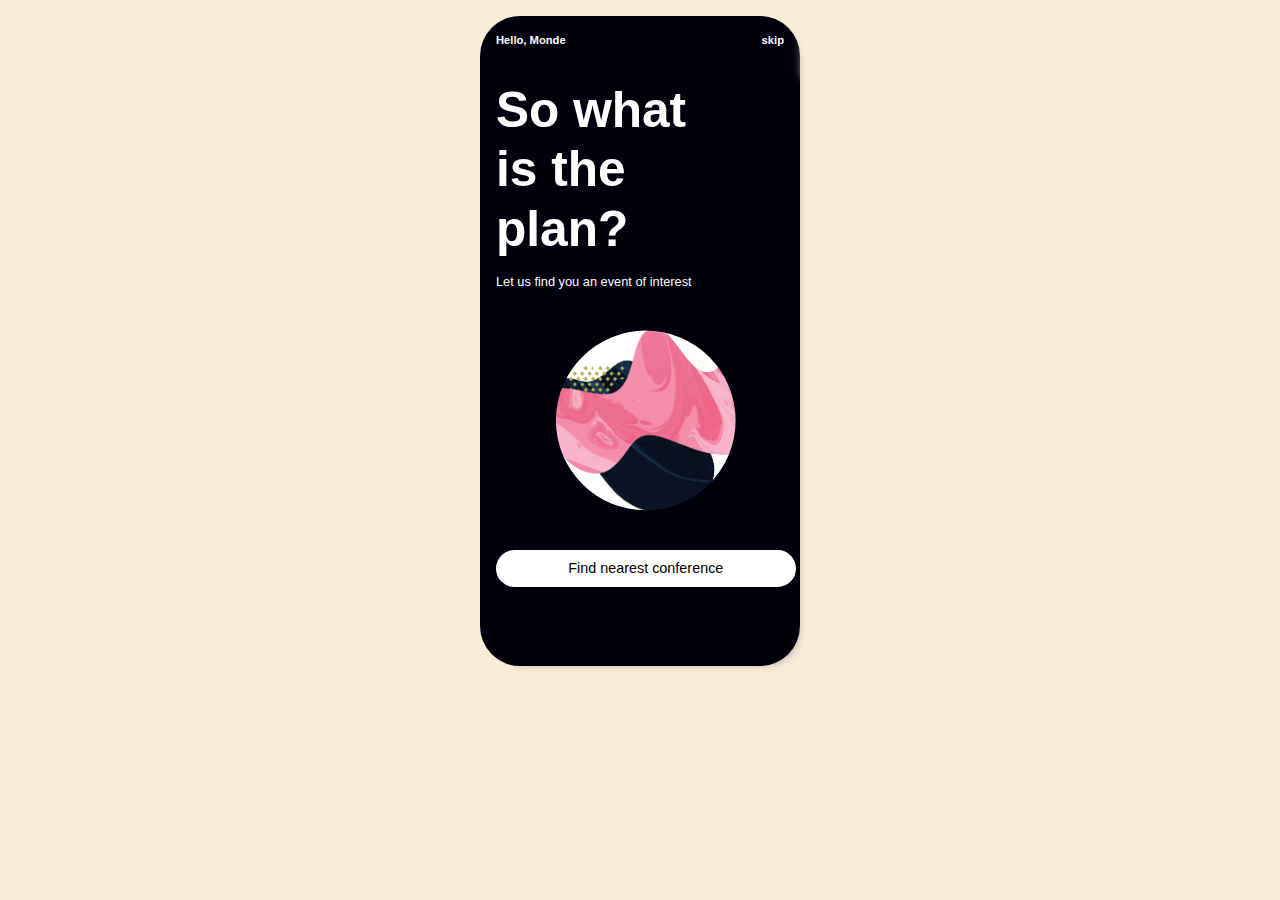
<file: conference/index.html>
<!DOCTYPE html>
<html lang="en">
<head>
	<meta charset="UTF-8">
	<title>Conferences</title>

	<link rel="stylesheet" href="../common/css/bootstrap.min.css">
	<link rel="stylesheet" href="../common/css/swiper.css">
	<link rel="stylesheet" href="css/style.css">
</head>
<body class="">
	<div class="mobile">
	<div class="page1">
		<div class="heading">
			<a href="javascript:void(0)">Hello, Monde</a>
			<a href="javascript:void(0)" class="_jsNext">skip</a>
		</div>
		<div class="content">
			<h1>So what is the plan?</h1>
			<p>Let us find you an event of interest</p>
			<img src="../common/img/10.jpg" alt="random illustration" class="img-fluid circular">
			<a href="javascript:void(0)" class="btn customBtn _jsNext">Find nearest conference</a>
		</div>
			
			

	</div>
	<div class="page2">
		<div class="heading">
			<a href="javascript:void(0)" class="">Hello, Monde</a>
			<a href="javascript:void(0)" class="profile"><img src="../common/icons/SVG/icon_profile.svg" alt="" class="icon"></a>
		</div>
		<div class="content">

			<div class="searchForm">
				<input type="search" id="search" placeholder="Search..." class="form-control">
				<a href="javascript:void(0)" class="_jsOptions">
					<img src="../common/icons/SVG/icon_adjust-vert.svg" alt="filters icon">
				</a>
				<div class="filters">
					<form action="#" class="form">
						<div class="form-row">
							<label for="#timeFilter"></label>
							<select name="timeFilter" id="timeFilter" class="form-control">
								<option value="1">Anytime</option>
								<option value="2">Tomorrow</option>
								<option value="3">Next Weekend</option>
								<option value="4">Next month</option>
								<option value="5">Next 3 month</option>
							</select>
							<label for="#provinces"></label>
							<select name="provinces" id="provinces" class="form-control">
								<option value="10"> KZN</option>
								<option value="11"> GP</option>
								<option value="12"> WC</option>
								<option value="13"> MP</option>
								<option value="14"> NC</option>
							</select>
						</div>
					</form>
				</div>
			</div>

			<div class="confTags swiper-container">
				<div class="swiper-wrapper">
				<a href="javascript:void(0)" class="tag swiper-slide">
					<img src="../common/icons/SVG/icon_headphones.svg" alt="tag icon" class="icon">
					<p>Music</p>
				</a>
				<a href="javascript:void(0)" class="tag swiper-slide">
					<img src="../common/icons/SVG/social_dribbble.svg" alt="tag icon" class="icon">
					<p>Game</p>
				</a>
				<a href="javascript:void(0)" class="tag swiper-slide">
					<img src="../common/icons/SVG/icon_search.svg" alt="tag icon" class="icon">
					<p>Info</p>
				</a>
				<a href="javascript:void(0)" class="tag swiper-slide">
					<img src="../common/icons/SVG/icon_camera.svg" alt="tag icon" class="icon">
					<p>tech</p>
				</a>
				</div>
				
			</div>

			<div class="slideFeed">
				<h4>Newest</h4>
				<div class="swiper-container feedSwiper">
					<div class="swiper-wrapper">
						<div class="swiper-slide customSlide">
							<a href="#" class="confCard">
								<span class="cardDate"> 07 July</span>
								<img src="../common/img/10.jpg" alt="conference image" class="img-fluid">
								<div class="confSummary">
									<p class="confName"></p>
									<article>
										<p>
											<span class="topic">Trance and techno</span>
											<br>
											<span class="time">7pm - 11pm</span>
										</p>
										<img src="../common/icons/SVG/icon_heart_alt.svg" alt="heart icon" class="icon">
									</article>
								</div>
							</a>	
						</div>
						<div class="swiper-slide customSlide">
							<a href="#" class="confCard">
								<span class="cardDate"> 07 July</span>
								<img src="../common/img/10.jpg" alt="conference image" class="img-fluid">
								<div class="confSummary">
									<p class="confName"></p>
									<article>
										<p>
											<span class="topic">Trance and techno</span>
											<br>
											<span class="time">7pm - 11pm</span>
										</p>
										<img src="../common/icons/SVG/icon_heart_alt.svg" alt="heart icon" class="icon">
									</article>
								</div>
							</a>
						</div>
						<div class="swiper-slide customSlide">
							<a href="#" class="confCard">
								<span class="cardDate"> 07 July</span>
								<img src="../common/img/10.jpg" alt="conference image" class="img-fluid">
								<div class="confSummary">
									<p class="confName"></p>
									<article>
										<p>
											<span class="topic">Trance and techno</span>
											<br>
											<span class="time">7pm - 11pm</span>
										</p>
										<img src="../common/icons/SVG/icon_heart_alt.svg" alt="heart icon" class="icon">
									</article>
								</div>
							</a>
						</div>
					</div>
				</div>
			</div>

			<!-- feed -->

			<div class="mainFeed">
				<h4>Todays Specials</h4>
				<div class="feeditem">
				<a href="#" class="confCard">
					<span class="cardDate"> 07 July</span>
					<img src="../common/img/10.jpg" alt="conference image" class="img-fluid">
					<div class="confSummary">
						<p class="confName"></p>
						<article>
							<p>
								<span class="topic">Trance and techno</span>
								<br>
								<span class="time">7pm - 11pm</span>
							</p>
							<img src="../common/icons/SVG/icon_heart_alt.svg" alt="heart icon" class="icon">
						</article>
					</div>
				</a>
				</div>
				<div class="feeditem">
				<a href="#" class="confCard">
					<span class="cardDate"> 07 July</span>
					<img src="../common/img/10.jpg" alt="conference image" class="img-fluid">
					<div class="confSummary">
						<p class="confName"></p>
						<article>
							<p>
								<span class="topic">Trance and techno</span>
								<br>
								<span class="time">7pm - 11pm</span>
							</p>
							<img src="../common/icons/SVG/icon_heart_alt.svg" alt="heart icon" class="icon">
						</article>
					</div>
				</a>
			</div>
			<div class="feeditem">
				<a href="#" class="confCard">
					<span class="cardDate"> 07 July</span>
					<img src="../common/img/10.jpg" alt="conference image" class="img-fluid">
					<div class="confSummary">
						<p class="confName"></p>
						<article>
							<p>
								<span class="topic">Trance and techno</span>
								<br>
								<span class="time">7pm - 11pm</span>
							</p>
							<img src="../common/icons/SVG/icon_heart_alt.svg" alt="heart icon" class="icon">
						</article>
					</div>
				</a>
			</div>
		</div>
	</div>


		<!-- navigation -->

		<div class="navigation">
			<a href="javascript:void(0)" class="menuItem">
				<img src="../common/icons/SVG/icon_house_alt.svg" alt="home menu icon" class="icon">
				<span>Home</span>
			</a>
			<a href="javascript:void(0)" class="menuItem">
				<img src="../common/icons/SVG/icon_globe-2.svg" alt="ordered tickets menu icon" class="icon">
				<span>Orders</span>
			</a>
			<a href="javascript:void(0)" class="menuItem">
				<img src="../common/icons/SVG/icon_heart_alt.svg" alt="favourites icon" class="icon">
				<span>Liked</span>
			</a>
			<a href="javascript:void(0)" class="menuItem">
				<img src="../common/icons/SVG/icon_profile.svg" alt="profil icon" class="icon">
				<span>Profile</span>
			</a>
		</div>
	</div>
	</div>


	<!-- scripts -->

	<script src="../common/js/jquery.min.js"></script>
	<script src="../common/js/bootstrap.min.js"></script>
	<script src="../common/js/swiper.js"></script>
	<script src="js/main.js"></script>

</body>
</html>
</file>
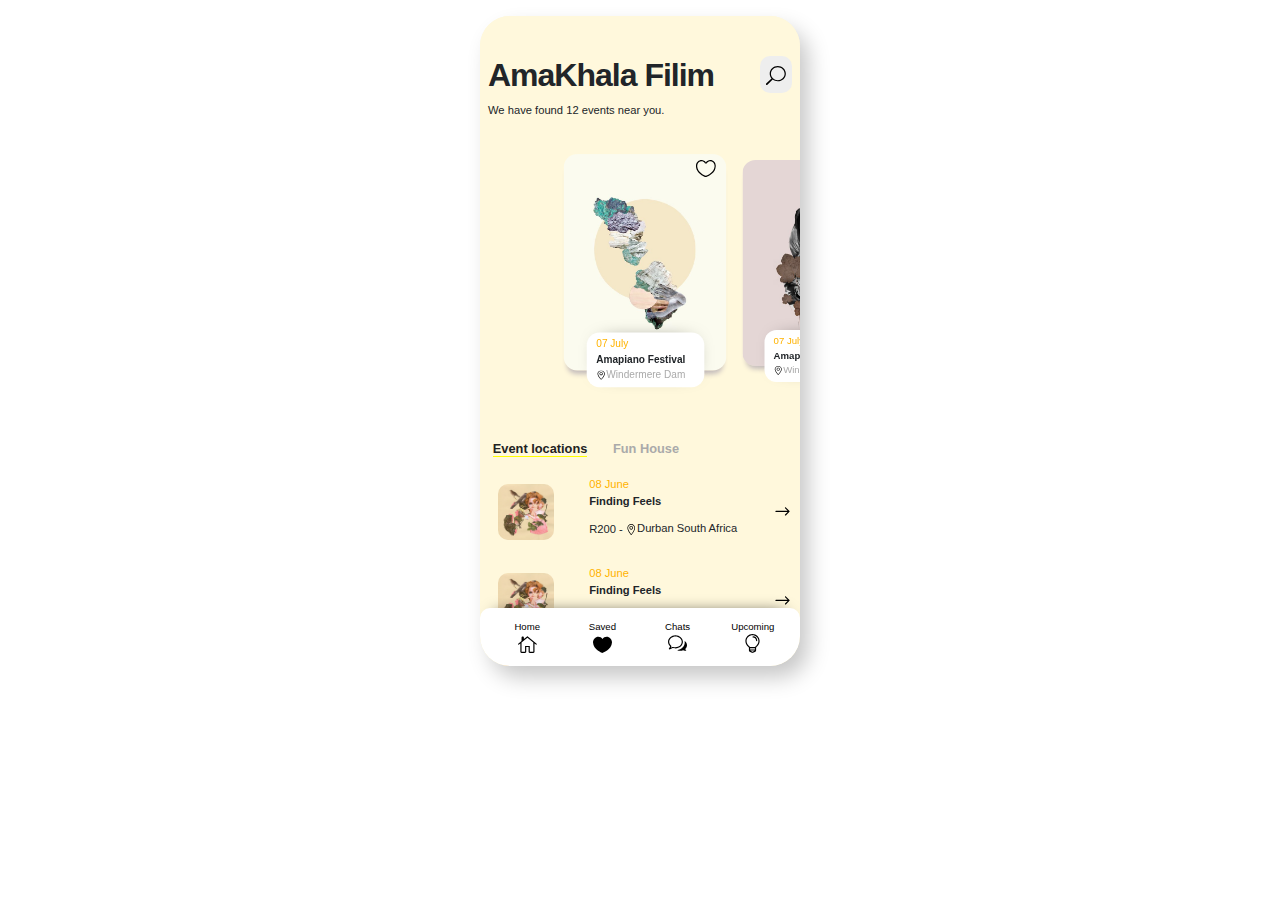
<file: events-app/index.html>
<!DOCTYPE html>
<html lang="en">
<head>
	<meta charset="UTF-8">
	<meta name="viewport" content="width=device-width, initial-scale=1, shrink-to-fit=no">
	<title>Events dribble app</title>
	<link rel="stylesheet" href="../common/css/bootstrap.min.css">
	<link rel="stylesheet" href="../common/css/swiper.css">
	<link rel="stylesheet" href="css/style.css">
	<style>
		.loader{
			position: absolute;
			top:0;
			left: 0;
			height: 91%;
			width:100%;
			background-color:#543737;
			z-index: 2;
			transform:translateX(100%);
			transition: transform 0.5s ease-out;
			display: flex;
			justify-content: center;
			align-items: center;
			color: #fff;
			z-index: 100;
		}
		.loading .loader{
			transform:translateX(0);
			transition: transform 0.5s ease-out;
		}
		.loader h4{
			color: #fff;
			font-weight: bold;
			font-size:0.8em;
			animation-name: flutter;
			animation-duration: 0.5s;
			animation-iteration-count: infinite;
			animation-timing-function: ease-in-out;

		}

		@keyframes flutter{
			from{
				opacity: 1;
				color: yellow;
				text-shadow:1px 1px #000;
			}
			to{
				opacity: 0.8;
				color: yellow;
				text-shadow:2px 2px #000;
			}
		}

	</style>
</head>
<body class="index loading">
	<div class="mobile" id="app">
		<div class="loader">
			<h4>Loading Amakhala Filim</h4>
		</div>
		<header class="heading">
			<div class="title">							
				<h2>AmaKhala Filim</h2>
				<p>We have found <span>12</span> events near you.</p>
			</div>
			<a href="javascript:void(0)" class="search"><img src="../common/icons/SVG/icon_search2.svg" alt="search" class="icon img-fluid"></a>
			<!-- search form -->
	<div class="searchform">
		<input id="search_form" type="search" class="form-control inline-form" placeholder="Search...">
		<a href="javascript:void(0)" class="closeSearch"><img src="../common/icons/SVG/icon_close.svg" alt="location icon"></a>
		<div id="results">
			
		</div>
	</div>
		</header>
		<main>
		<div class="swiper-container feed">
			<div class="swiper-wrapper">
				<div class="swiper-slide feedItem">
					<div class="event">
						<a id="favComp" href="javascript:void(0)" class="favourite">
							<span class="imgWrapper"><img src="../common/icons/SVG/icon_heart_alt.svg" alt="arrow pointing right" class="icon img-fluid"></span>
							<span class="imgWrapper"><img src="../common/icons/SVG/icon_heart.svg" alt="arrow pointing right" class="icon img-fluid jello-horizontal"></span>
						</a>
						<img src="img/1.jpg" alt="event poster" class="eventposter img-fluid">
						<div class="eventSummary">
							<p class="date">07 July</p>
							<p class="eventName">Amapiano Festival</p>
							<p class="location"><img src="../common/icons/SVG/icon_pin_alt.svg" alt="location icon">Windermere Dam</p>
						</div>
					</div>

				</div>
				<div class="swiper-slide feedItem">
					<div class="event">
						<a id="favComp" href="javascript:void(0)" class="favourite">
							<span class="imgWrapper"><img src="../common/icons/SVG/icon_heart_alt.svg" alt="arrow pointing right" class="icon img-fluid"></span>
							<span class="imgWrapper"><img src="../common/icons/SVG/icon_heart.svg" alt="arrow pointing right" class="icon img-fluid jello-horizontal"></span>
						</a>
						<img src="img/2.jpg" alt="event poster" class="eventposter img-fluid">
						<div class="eventSummary">
							<p class="date">07 July</p>
							<p class="eventName">Amapiano Festival</p>
							<p class="location"><img src="../common/icons/SVG/icon_pin_alt.svg" alt="location icon">Windermere Dam</p>
						</div>
					</div>

				</div>
				<div class="swiper-slide feedItem">
					<div class="event">
						<a id="favComp" href="javascript:void(0)" class="favourite">
							<span class="imgWrapper"><img src="../common/icons/SVG/icon_heart_alt.svg" alt="arrow pointing right" class="icon img-fluid"></span>
							<span class="imgWrapper"><img src="../common/icons/SVG/icon_heart.svg" alt="arrow pointing right" class="icon img-fluid jello-horizontal"></span>
						</a>
						<img src="img/3.jpg" alt="event poster" class="eventposter img-fluid">
						<div class="eventSummary">
							<p class="date">07 July</p>
							<p class="eventName">Amapiano Festival</p>
							<p class="location"><img src="../common/icons/SVG/icon_pin_alt.svg" alt="location icon">Windermere Dam</p>
						</div>
					</div>

				</div>
				<div class="swiper-slide feedItem">
					<div class="event">
						<a id="favComp" href="javascript:void(0)" class="favourite">
							<span class="imgWrapper"><img src="../common/icons/SVG/icon_heart_alt.svg" alt="arrow pointing right" class="icon img-fluid"></span>
							<span class="imgWrapper"><img src="../common/icons/SVG/icon_heart.svg" alt="arrow pointing right" class="icon img-fluid jello-horizontal"></span>
						</a>
						<img src="img/4.jpg" alt="event poster" class="eventposter img-fluid">
						<div class="eventSummary">
							<p class="date">07 July</p>
							<p class="eventName">Amapiano Festival</p>
							<p class="location"><img src="../common/icons/SVG/icon_pin_alt.svg" alt="location icon">Windermere Dam</p>
						</div>
					</div>

				</div>
			</div>
		</div>

		<!-- tabbed Information -->
		<div>
			
			<ul class="list-unstyled nav tab-nav">
				<li class="nav-item">
					<a href="#home"  id="home-tab" data-toggle="tab" class="active" >Event locations</a>
				</li>
				<li class="nav-item">
					<a href="#profile" id="profile-tab" data-toggle="tab">Fun House</a>
				</li>
			</ul>


			<div class="tab-content" id="myTabContent">
				<div class="tab-pane fade show active" id="home" role="tabpanel" aria-labelledby="home-tab">
					<div class="panelContent">
						<a href="event-details.html" class="eventCard">
							<img src="img/Collage_5.jpg" alt="event image poster" class="img-fluid">
							<div class="cardContent">
								<p class="date">08 June</p>
								<p class="eventName"> Finding Feels</p>
								<p><span class="price">R200</span> - <span class="location"><img src="../common/icons/SVG/icon_pin_alt.svg" alt="location icon">Durban South Africa</span></p>
							</div>
							<img src="../common/icons/SVG/arrow_right.svg" alt="arrow pointing right" class="icon img-fluid">
						</a>
							<a href="event-details.html" class="eventCard">
							<img src="img/Collage_5.jpg" alt="event image poster" class="img-fluid">
							<div class="cardContent">
								<p class="date">08 June</p>
								<p class="eventName"> Finding Feels</p>
								<p><span class="price">R200</span> - <span class="location"><img src="../common/icons/SVG/icon_pin_alt.svg" alt="location icon">Durban South Africa</span></p>
							</div>
							<img src="../common/icons/SVG/arrow_right.svg" alt="arrow pointing right" class="icon img-fluid">
						</a>
							<a href="event-details.html" class="eventCard">
							<img src="img/Collage_5.jpg" alt="event image poster" class="img-fluid">
							<div class="cardContent">
								<p class="date">08 June</p>
								<p class="eventName"> Finding Feels</p>
								<p><span class="price">R200</span> - <span class="location"><img src="../common/icons/SVG/icon_pin_alt.svg" alt="location icon">Durban South Africa</span></p>
							</div>
							<img src="../common/icons/SVG/arrow_right.svg" alt="arrow pointing right" class="icon img-fluid">
						</a>	
					</div>
				</div>
				<div class="tab-pane fade" id="profile" role="tabpanel" aria-labelledby="profile-tab">
					<div class="panelContent">
						<a href="event-details.html" class="eventCard">
							<img src="img/Collage_5.jpg" alt="event image poster" class="img-fluid">
							<div class="cardContent">
								<p class="date">08 June</p>
								<p class="eventName"> Finding Feels</p>
								<p><span class="price">R200</span> - <span class="location"><img src="../common/icons/SVG/icon_pin_alt.svg" alt="location icon">Durban South Africa</span></p>
							</div>
							<img src="../common/icons/SVG/arrow_right.svg" alt="arrow pointing right" class="icon img-fluid">
						</a>	
					</div>
				</div>
			
			</div>
		</div>
	</main>

		<!-- navigation menu -->

		<div class="navigation">
			<a href="javascript:void(0)" class="item">
				<p>Home</p>
				<img src="../common/icons/SVG/icon_house_alt.svg" alt="home icon" class="icon img-fluid">
			</a>
			<a href="javascript:void(0)" class="item">
				<p>Saved</p>
				<img src="../common/icons/SVG/icon_heart.svg" alt="home icon" class="icon img-fluid">
			</a>
			<a href="javascript:void(0)" class="item">
				<p>Chats</p>
				<img src="../common/icons/SVG/icon_chat_alt.svg" alt="home icon" class="icon img-fluid">
			</a>
			<a href="javascript:void(0)" class="item">
				<p>Upcoming</p>
				<img src="../common/icons/SVG/icon_lightbulb_alt.svg" alt="home icon" class="icon img-fluid">
			</a>
		</div>

	<div class="modal" id="tabular">
		<div class="modal-dialog">
			<div class="modal-content">
				<div class="modal-body">
					<h1>Hironemous</h1>	
				</div>
			</div>
		</div>
	</div>
	</div>
	<script src="../common/js/jquery.min.js"></script>
	<script src="../common/js/bootstrap.min.js"></script>
	<script src="../common/js/swiper.js"></script>
	<!-- <script src="https://cdn.jsdelivr.net/npm/vue/dist/vue.js"></script> -->
	<script src="js/main.js"></script>
	<script>
		// var mv = new Vue({
		// 	el: '#app',
		// 	data:{
		// 		showHeart:false
		// 	}
		// })


	
	</script>
	<!-- 	<a id="favComp" href="javascript:void(0)" class="favourite" v-on:click="showHeart = !showHeart" v-bind:class="{ clicked : showHeart }">
							<span v-if="!showHeart"><img src="../common/icons/SVG/icon_heart_alt.svg" alt="arrow pointing right" class="icon img-fluid"></span>
							<span v-else class=""><img src="../common/icons/SVG/icon_heart.svg" alt="arrow pointing right" class="icon img-fluid jello-horizontal"></span>
						</a> -->
</body>
</html>
</file>
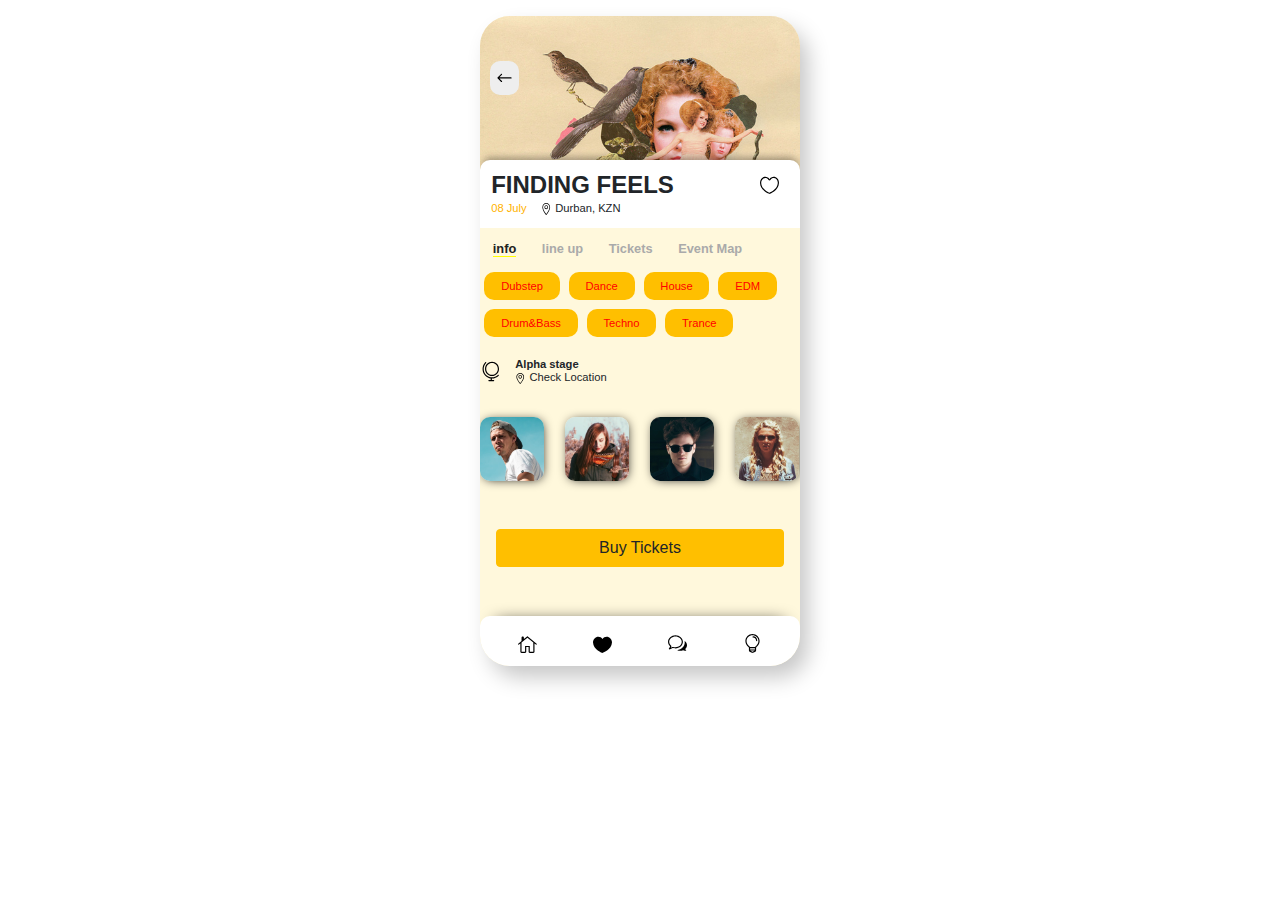
<file: events-app/event-details.html>
<!DOCTYPE html>
<html lang="en">
<head>
	<meta charset="UTF-8">
	<meta name="viewport" content="width=device-width, initial-scale=1, shrink-to-fit=no">
	<title>Events dribble app</title>
	<link rel="stylesheet" href="../common/css/bootstrap.min.css">
	<link rel="stylesheet" href="../common/css/swiper.css">
	<link rel="stylesheet" href="css/style.css">
	<style>
		.loader{
			position: absolute;
			top:0;
			left: 0;
			height: 91%;
			width:100%;
			background-color:#543737;
			z-index: 2;
			transform:translateX(100%);
			transition: transform 0.5s ease-out;
			display: flex;
			justify-content: center;
			align-items: center;
			color: #fff;
		}
		.loading .loader{
			transform:translateX(0);
			transition: transform 0.5s ease-out;
		}
		.loading .loader h4{
			color: #fff;
			font-weight: bold;
			font-size:0.8em;
			animation-name: flutter;
			animation-duration: 0.5s;
			animation-iteration-count: infinite;
			animation-timing-function: ease-in-out;

		}

		@keyframes flutter{
			from{
				opacity: 1;
				color: #fff;
				text-shadow:1px 1px #000;
			}
			to{
				opacity: 0.8;
				color: #eee;
				text-shadow:2px 2px #000;
			}
		}

	</style>
</head>
<body class="event-details loading">
	<div class="mobile">
		<div class="loader">
			<h4>Loading Amakhala Filim</h4>
		</div>
		<div class="imgBg">
			<a href="index.html"><img src="../common/icons/SVG/arrow_left.svg" alt="back" class="backIcon icon"></a>
		</div>
		<!-- tabbed Information -->
		<div>
			<div class="tabbedContent">
				<div class="eventInfo">
					<div class="contentWrapper">
						<h4>FINDING FEELS</h4>
						<p class="details">
							<span class="date">08 July</span>
							<span class="location">
								<img src="../common/icons/SVG/icon_pin_alt.svg" alt="location icon">
								Durban, KZN
							</span>
						</p>
					</div>
					<a id="favComp" href="javascript:void(0)" class="favourite">
						<span class="imgWrapper"><img src="../common/icons/SVG/icon_heart_alt.svg" alt="arrow pointing right" class="icon img-fluid"></span>
						<span class="imgWrapper"><img src="../common/icons/SVG/icon_heart.svg" alt="arrow pointing right" class="icon img-fluid jello-horizontal"></span>
					</a>

				</div>

				<!-- tabs -->
				<ul class="list-unstyled nav tab-nav">
					<li class="nav-item">
						<a href="#home"  id="home-tab" data-toggle="tab" class="active" >info</a>
					</li>
					<li class="nav-item">
						<a href="#profile" id="profile-tab" data-toggle="tab">line up</a>
					</li>
					<li class="nav-item">
						<a href="#profile" id="profile-tab" data-toggle="tab">Tickets</a>
					</li>
					<li class="nav-item">
						<a href="#profile" id="profile-tab" data-toggle="tab">Event Map</a>
					</li>
				</ul>


				<div class="tab-content" id="myTabContent">
					<div class="tab-pane fade show active" id="home" role="tabpanel" aria-labelledby="home-tab">

						<!-- tag cloud? -->

						<div class="eventTags">
							<a href="#" class="tag">Dubstep</a>
							<a href="#" class="tag">Dance</a>
							<a href="#" class="tag">House</a>
							<a href="#" class="tag">EDM</a>
							<a href="#" class="tag">Drum&amp;Bass</a>
							<a href="#" class="tag">Techno</a>
							<a href="#" class="tag">Trance</a>
						</div>


						<!-- location details -->

						<div class="locationDetails">
							<img src="../common/icons/SVG/icon_globe.svg" alt="stage brand icon" class="icon img-fluid">
							<div class="location">
								<p class="stage">Alpha stage</p>
								<p class="location">
									<img src="../common/icons/SVG/icon_pin_alt.svg" alt="location icon">
									Check Location
								</p>
							</div>
						</div>

						<!-- artist swiper -->

						<div class="swiper-container artists">
							<div class="swiper-wrapper">
								<div class="swiper-slide artist">
									<img src="img/artists/1.jpg" alt="artist">
								</div>
								<div class="swiper-slide artist">
									<img src="img/artists/2.jpg" alt="artist">
								</div>
								<div class="swiper-slide artist">
									<img src="img/artists/3.jpg" alt="artist">
								</div>
								<div class="swiper-slide artist">
									<img src="img/artists/4.jpg" alt="artist">
								</div>
								<div class="swiper-slide artist">
									<img src="img/artists/5.jpg" alt="artist">
								</div>
								<div class="swiper-slide artist">
									<img src="img/artists/6.jpg" alt="artist">
								</div>

							</div>
						</div>
					</div>
					<div class="tab-pane fade" id="profile" role="tabpanel" aria-labelledby="profile-tab">

					</div>

				</div>
			</div>
		</div>

		<a href="#" class="btn btn-block customBtn _jsTickets">Buy Tickets</a>




		<div class="navigation">
			<a href="#" class="item"><img src="../common/icons/SVG/icon_house_alt.svg" alt="home icon" class="icon img-fluid"></a>
			<a href="#" class="item"><img src="../common/icons/SVG/icon_heart.svg" alt="home icon" class="icon img-fluid"></a>
			<a href="#" class="item"><img src="../common/icons/SVG/icon_chat_alt.svg" alt="home icon" class="icon img-fluid"></a>
			<a href="#" class="item"><img src="../common/icons/SVG/icon_lightbulb_alt.svg" alt="home icon" class="icon img-fluid"></a>
		</div>

		<!-- modals -->

		<div class="custModal">
			<div class="modalContent">
				<a href="#" class="closeIcon">
					<img src="../common/icons/SVG/icon_close.svg" alt="">
				</a>
				<div class="modalHeader">
					<h2>Please pick the card you prefer paying with.</h2>
				</div>

				<div class="scrollContainer">

					<div class="masterCard" data-card="1">
						<div class="cardWrapper">
							<article class="cardHeader">
								<img src="../common/icons/SVG/icon_stop_alt.svg" alt="" class="icon sim">
								<img src="../common/icons/SVG/icon_target.svg" alt="" class="icon bankLogo">
							</article>
							<p class="mono">4444 5656 4789 0094</p>
							<div class="cardFooter">
								<p class="date">
									<span class="expDate">05/2030</span>
									<span class="owner">ML Nyawose</span>
								</p>
								<img src="../common/icons/SVG/visa.svg" alt="visa logo" class="icon visaLogo">
							</div>


						</div>
						<div class="confirmPurchase">

							<p>Your card details are secured. Please confirm purchase by entering the OTP sent to your phone</p>
							<form action="#">
								<input type="text" class="form-control" placeholder="556-676-006">
								<button type="submit" class="btn btn-block customBtn">BUY</button>
							</form>
							<a href="javascript:void(0)" class="chooseCard"> choose another card?</a>
						</div>
					</div>

					<div class="masterCard" data-card="2">
						<div class="cardWrapper">
							<article class="cardHeader">
								<img src="../common/icons/SVG/icon_stop_alt.svg" alt="" class="icon sim">
								<img src="../common/icons/SVG/icon_target.svg" alt="" class="icon bankLogo">
							</article>
							<p class="mono">4444 5656 4789 0094</p>
							<div class="cardFooter">
								<p class="date">
									<span>05/2030</span>
									<span>ML Nyawose</span>
								</p>
								<img src="../common/icons/SVG/visa.svg" alt="visa logo" class="icon visaLogo">
							</div>
						</div>
						<div class="confirmPurchase">

							<p>Your card details are secured. Please confirm purchase by entering the OTP sent to your phone</p>
							<form action="#">
								<input type="text" class="form-control" placeholder="556-676-006">
								<button type="submit" class="btn btn-block customBtn">BUY</button>
							</form>
							<a href="javascript:void(0)" class="chooseCard"> choose another card?</a>
						</div>
					</div>

					<div class="masterCard" data-card="3">
						<div class="cardWrapper">
							<article class="cardHeader">
								<img src="../common/icons/SVG/icon_stop_alt.svg" alt="" class="icon sim">
								<img src="../common/icons/SVG/icon_target.svg" alt="" class="icon bankLogo">
							</article>
							<p class="mono">4444 5656 4789 0094</p>
							<div class="cardFooter">
								<p class="date">
									<span>05/2030</span>
									<span>ML Nyawose</span>
								</p>
								<img src="../common/icons/SVG/visa.svg" alt="visa logo" class="icon visaLogo">
							</div>
						</div>
						<div class="confirmPurchase">

							<p>Your card details are secured. Please confirm purchase by entering the OTP sent to your phone</p>
							<form action="#">
								<input type="text" class="form-control" placeholder="556-676-006">
								<button type="submit" class="btn btn-block customBtn">BUY</button>
							</form>
							<a href="javascript:void(0)" class="chooseCard"> choose another card?</a>
						</div>
					</div>
				</div>
			</div>
		</div>

	</div>
	<script src="../common/js/jquery.min.js"></script>
	<script src="../common/js/bootstrap.min.js"></script>
	<script src="../common/js/swiper.js"></script>
	<!-- <script src="https://cdn.jsdelivr.net/npm/vue/dist/vue.js"></script> -->
	<script src="js/main.js"></script>
</body>
</html>
</file>
<file: conference/css/style.css>
::selection{
  color: #fff;
  background-color: red;
}
h1,h2,h4{
  font-weight: bold;
}

a:active,
a:hover{
  text-decoration: none;
  color: inherit;
  box-shadow: none;
}

.customBtn:focus{
  box-shadow: none;
}
.mobile {
 max-width: 320px;
 height: 650px;
 overflow: hidden;
 margin: 1em auto;
 border-radius: 40px;
 background-color: white;
 position: relative;
 box-shadow: 6px 6px 12px -13px #000;
}

.heading{display: flex;justify-content: space-between;padding: 1em;/*! margin-bottom: 1em; *//*! background-color: aquamarine; */box-shadow: 1px 1px 9px -2px #eee;align-items: center;}
.heading a{font-size: 0.7em;font-weight: bold;color: #000;}

.navigation{position: fixed;bottom: 0;z-index: 10;background-color: #fff;display: flex;/*! margin: 0 0.5em; */width: 100%;justify-content: space-evenly;height: 50px;align-items: center;padding: 0 0.8em;/*! background-color: aquamarine; */box-shadow: 0px -1px 11px -2px #00000061;}
.navigation a{font-size: 0.7em;/*! margin: 0 0.5em; */}
.navigation img{width: 1.2em;}
.navigation span{visibility: hidden;/*! position: absolute; */opacity: 0;transition: all 0.3s ease;}
.navigation .menuItem{
  padding: 0.3em 0.6em;
  border-radius: 40px;
  color: inherit;
  font-weight: bold;
  display: flex;
  align-items: center;
  /*! justify-content: space-between; */
  width: 25%;
}
.navigation .menuItem.active{background-color: #bcedce;}
.navigation .menuItem.active span{visibility: visible;margin-left: 5px;position: relative;opacity: 1;transition: all 0.3s ease;}
.icon{width: 1em;}
.tag p{margin: 0;margin-left: 0.5em;}

.content{overflow-y: auto;height: 100%;padding-top: 1em;scrollbar-width: thin;scrollbar-color: none;scroll-behavior: smooth;width: 104%;}
.page1{height: 100%;background-color: #00000c;color: #fff;position: absolute;top: 0;padding: 0 1em;}
.page1 .heading{padding: 1em 0;box-shadow: none;}
.page1 .content{/*! padding: 0em 1em; */}
.page1 a{color: #fff;}
.page1 h1{font-size: 3.1em;font-weight: bold;width: 68%;}
.page1 p{font-size: 0.8em;margin: 0;margin-left: 0.4em;}
.page1 .content p{margin: 1em 0;}
.page1 img{/*! border-radius: 135px; *//*! clip-path: circle(42%); */}
.page1 .circular{
  clip-path: circle(42%);
  width: 80%;
  display: block;
  margin: 2.3em auto;
}
.page2{position: relative;transform: translateX(100%);transition: transform 0.5s ease;}
.confCard{background-color: #fff;}
.confSummary{background-color: #fff;}
.confSummary .confName{}
.confSummary .time{}
.confSummary .topic{}
.confSummary p{}
.confSummary article{font-size: 0.6em;display: flex;justify-content: space-between;}
.confSummary span{}
.confSummary img{}
.options-open .searchForm{
  background-color: #fff;
}
.searchForm{display: flex;padding: 1em;/*! position: relative; */}
.searchForm a{}
.searchForm img{}
.searchForm input{border: 1px solid #fff;font-weight: bold;}
.searchForm #search{}
.searchForm #search:focus{
  border:none;
  outline:none;
  box-shadow:none;
}
.searchForm #search:active{}
.searchForm #search:empty{
  background-color: antiquewhite;
}

.cardDate{}
.confCard{text-decoration: none;color: inherit;position: relative;height: 100%;display: block;}
.feedSwiper{padding: 1em 0;}
.time{}
.topic{}
.confTags{display: flex;flex-wrap: nowrap;margin: 1em 0;}
.cardDate{font-size: 0.6em;background: #fff;box-shadow: 2px 3px 6px -5px #000;padding: 1em;border-radius: 5px;/*! width: 0em; */position: absolute;font-weight: bold;top: 0px;}
.customBtn{border-radius: 50px;border: 2px solid #fff;background-color: #fff;color: #000 !important;font-size: 0.9em;display: flex;text-align: center;justify-content: center;margin: 1em auto;}

.feed .page2{
  transform: translateX(0);
  transition: transform 0.2s ease-in;
  height: 100%;
}

.mainFeed{padding: 0 1em;height: 100%;}

.feed .page1{
  opacity:0;
}

body{
  background-color: antiquewhite;
}

.profile{
  
  background-color: bisque;
  padding: 0.6em;
  clip-path: circle();
}

.slideFeed {}
.slideFeed h4{
  
  font-weight: bold;
  margin-top: 1em;
  padding: 0 1em;
}

.customSlide.swiper-slide-active{
transform:scale3d(1.15,1.15,1);
  /*! height: calc(100% + 20px); */
  transition:transform 0.5s ease;
}
.customSlide{background-color: #fff;padding: 0.5em;border-radius: 15px;margin: 0.2em;box-shadow: 2px 2px 11px -8px #9e9e9e;transform: scale(1);transition: transform 0.4s ease;}
.tag{background-color: #ffa2a2;color: #1e1b1b;margin: 0.3em 0.3em;padding: 0.5em 1em;border-radius: 50px;display: flex;font-size: 0.8em;}
.tag.swiper-slide-active{
  
  background-color: honeydew;
}

.filters{
  position: absolute;
/*   bottom:0; */
  right: 0px;
  left: 0;
  width: 102%;
  background-color: #fff;
  top: 8.8em;
  z-index: 3;
  padding: 1em 0;
  margin: 0 auto;
  height: 80%;
}
.filters{
  /*! opacity: 0; */
  transform: translateX(100%);
  transition:all 0.3s ease-out;
  /*! display: none; */
}
.filters #timeFilter{}
.filters select{font-size: 0.6em;width: 45%;margin: 0.7em;}
.filters label{}
.filters form{display: flex;width: 313px;margin: 0 auto;}
.filters .form-row{width: 100%;margin: 0 auto;}
.options-open .filters{
  opacity: 1;
  transform: translateX(0);
  transition:all 0.3s ease-in;
}
select{}
select:focus,
select:active,
select:hover{
  box-shadow: none;
  border:none;
  outline: none;
}

.mainFeed .feeditem::selection{
  color: yellow;
}
.mainFeed .feeditem{background-color: #fff;padding: 0.5em;margin: 0.8em 0;border-radius: 10px;box-shadow: 2px 2px 11px -8px #9e9e9e;}
</file>
<file: events-app/css/style.css>
::selection{
  color: #fff;
  text-shadow: none;
  background-color: teal;
}
a{
  text-decoration: none;
}

a:hover{
  text-decoration: none;
  color: inherit;
}

.mobile {
  width: 320px;
  height: 650px;
  margin-top: 1em;
  margin-left: auto;
  margin-right: auto;
  position: relative;
  box-shadow: 9px 12px 22px -1px #c6c6c6;
  border-radius: 30px;
  overflow: hidden;
  background-color: cornsilk;
  position: relative;
}


.searching .searchform{
  box-shadow: 0px 0px 15px -15px #000;
  transform: translateX(0);
  transition: all 0.3s ease-in-out;
}

#results{
  background-color:#eee;
  height:0vh;
  transform:translateY(-30px);
  transition:all 0.5s ease-out;
  z-index: -1;
  
}
.search-in-progress #results{
  height: 65vh;
  transform:translateY(0);
  transition:all 0.5s ease-in;
  
}
.searchform{
  width: 100%;
  height: 100%;
  position: absolute;
  left: 0;
  top: 0;
/*   padding: 1em 0; */
  background-color:#fff;
  z-index:10;
  transform:translateX(400px);
  transition: transform 0.3s ease-in-out;
}
.loading .loader h4{
  color: #fff;
  font-weight: bold;
  font-size:0.8em;
  animation-name: flutter;
  animation-duration: 0.5s;
  animation-iteration-count: infinite;
  animation-timing-function: ease-in-out;
  
}

.searchform a{
  position: absolute;
  top:30%;
  right: 0.4em;
  padding: 0.3em;
  background-color: #eee;
  border-radius:10px;
}

.searchform input{
  border:none;
  outline: none;
  /*! border-bottom:1px solid #000; */
  border-radius: 0;
  font-weight: bold;
  color: #888;
  font-size: 1.5em;
/*   margin-top:1em; */
  background-color:#fafadf;
  height: 100%;
  box-shadow: 1px 1px 15px -8px #000;
}

.search{
  transform: translateX(0);
  transition: transform 0.2s ease-in;
  transition-delay:0.5s;
}

.searching .search{
   transform: translateX(50px);
  transition: transform 0.2s ease-in;
  transition-delay: 1s;
}

.closeSearch{
   transform: translateX(50px);
  transition: transform 0.2s ease-in;
  transition-delay: 0.3s;
}
.searching .closeSearch{
  transform: translateX(0px);
  transition: transform 0.2s ease-in;
  transition-delay: 0.3s;
}

main{
  position: absolute;
  width: 103%;
  height: 100%;
  overflow-y: scroll;
  padding-top: 7em;
  scrollbar-width: thin;
  scroll-behavior: smooth;
}

.feed{
  height: 300px;

  margin: auto;
}

.feedItem{
  transform: scale(1);
  transition:transform 0.3s ease;
  padding-top: 2em;
}
.feedItem.swiper-slide-active{ 
  transition: transform 0.5s ease;
}

.feedItem.swiper-slide-active{
  transform: perspective(1px) scale(1.05);
  transition:transform 0.5s ease;
}

.favourite span:nth-child(1){display: block;}
.favourite span:nth-child(2){
  display: none;
}

.favourite.clicked span:nth-child(1){
  display:none;
}
.favourite.clicked span:nth-child(2){
  display: block;
}
.favourite.clicked span img{
  animation-name:bounce;
  animation-duration:.2s;
  animation-iteration-count: 1;
  animation-timing-function: cubic-bezier(.17,.84,.42,1.48);
}



@keyframes bounce{
  0%{
    transform: scale(1.1);
  }
  50%{
    transform: scale(1.3);
  }
  100%{
    transform: scale(1);
  }
}
.navigation{
  border-top-left-radius: 10px;
  border-top-right-radius: 10px;
  border-bottom-left-radius: 30px;
  border-bottom-right-radius: 30px;
  position: absolute;
  bottom: 0;
  width: 100%;
  display: flex;
  justify-content: space-around;
  background-color: white;
  padding: 0.6em;
  box-shadow: 0px -9px 17px -16px #000;
  padding-bottom: 0.4em;
}
.navigation .item{
  
  
  color: #000;
  text-align: center;
  width: 25%;
  padding: 0.3em;
  border-radius: 29px;
}
.navigation .item p{
  margin:0;
  font-size: 0.6em;
  line-height: 8px;
}
.navigation .item.active p{}
.navigation .item.active{
  
  background-color: wheat;
}
.feedItem .event{
  height: 77%;
  display:flex;
  flex-direction: column;
  justify-content: space-between;
  position: relative;
  border-radius: 13px;
  width: 100%;
  font-optical-sizing: auto;
  box-shadow: 0px 7px 5px -4px #c4bcbc;
}

.feedItem .event .eventSummary{
  background-color: #fff;
  
  border-radius: 12px;
  width: 11em;
  margin-left: auto;
  margin-right: auto;
  margin-bottom: -1em;
  padding: 0.3em;
  box-shadow: 1px -3px 20px -15px #000;
  width: 100%;
  max-width: 7em;
}

.feedItem .event .eventSummary p{
  font-size: 0.6em;
  /*! font-weight: bold; */
  margin: 0;
  padding-left:0.5em;
}

.favourite{
  text-align: right;
  margin-right: 0.6em;
}

.eventposter{
  position: absolute;
  height: 100%;
  object-fit: cover;
  z-index: -1;
  border-radius: 13px;
  width: 100%;
}
.date{
  color:#ffb300;
  /*! font-weight:bold; */
}
.eventName{

  font-weight:bold;
}
.eventSummary .location{
  color: #aaa;
  font-weight:normal;
}

.eventCard{
  display: flex;
  margin:1em auto;
  justify-content: space-around;
  align-items: center;
  color: inherit;
}

.eventCard p{
  margin:0;
  font-size:0.7em;
}

.eventCard img{
  width: 3.5em;
  height: 3.5em;
  border-radius:10px;
}

.nav-item a{
  font-size: 0.8em;
  font-weight: bold;
  margin:0 1em;
  color: #aaa;
  border-bottom:1px solid transparent;
  text-decoration:none;
}

.nav-item a.active{
  color: #222;
  border-bottom:1px solid yellow;
}


.heading{
  display: flex;
  align-items: start;
  padding:0.5em;
  padding-top:2.5em;
  justify-content: space-between;
  position: absolute;
  right: 0;
  background-color: inherit;
  left: 0;
  z-index: 2;
}

img.icon {
  width:1.2em;
}

.title p{
  font-size: 0.7em;
}

.title h2{
  font-weight: bold;
  letter-spacing: -1px;
}

.location img{
  width: 1em;
  margin-right:0;
}

.search{
  background-color: #eee;
  padding: 0.4em;
  border-radius: 10px;
}


.clippedBg{
  height: 400px;
  width:100%;
  background-color: #ffbf00;
  position: absolute;
  z-index: -1;
  clip-path: circle(210px at 147px 57px);
}





/*  page 2*/
.event-details .artists{height: 7em;padding: 1em 0;}
.event-details .artist{}
.event-details .artist img{width: 4em;border-radius: 10px;height: 4em;object-fit: cover;box-shadow: 1px 1px 11px -3px #000;}
.eventTags{
  
  display: flex;
  flex-wrap: wrap;
}

.tag{margin: 0.4em;font-size: 0.7em;padding: 0.5em 1.5em;background-color: #ffbf00;color: red;border-radius: 10px;text-decoration: none;}
.tag:active, .tag:hover{
  box-shadow: 0px 5px 6px -6px #000;
}
.locationDetails{display: flex;margin: 1em 0;}
.locationDetails .location{margin-left: 1em;}
.locationDetails .location .stage{font-weight: bold;}

.locationDetails .location p{
  margin: 0;
  font-size: 0.7em;
  line-height: 1.2;
}

.imgBg{
  height: 160px;
  background-image: url('../img/Collage_5.jpg');
  background-size: 100%;
  background-position: top;
  background-repeat: no-repeat;
  
}

.imgBg a{position: absolute;top: 45px;left: 10px;background-color: #eee;padding: 0.3em;border-radius: 10px;}

.tabbedContent{
  width: 100%;
  border-top-color: red;
}

.eventInfo h4{font-weight: bold;margin: 0;}
.eventInfo .date{margin-right: 1em;}
.eventInfo img{margin: 0;}
.eventInfo p{font-size: 0.7em;margin: 0;}
.eventInfo{padding: 0.7em;background-color: #fff;border-top-left-radius: 10px;border-top-right-radius: 10px;margin-top: -1em;display: flex;justify-content: space-between;box-shadow: 0px -7px 7px -4px #0000004f;}


.tab-nav{margin: 0.5em 0;}
.customBtn{
  width: 90%;
  margin: 1em auto;
  background-color: #ffbf00;
  border-color: #ffbf00;
}
.customBtn:active, .customBtn:hover,.customBtn:focus{
  background-color: ffbf00;
  color: #000;
  box-shadow:0px 10px 10px -11px #231f1f; 
}


.modalHeader{margin-top: 3em;padding: 1em;}
.modalHeader h2{color: #fff;font-size: 1em;}
.custModal::after{
  content: "";
  position: absolute;
  background-color: #000;
  height: 100%;
  width: 100%;
  top: 0;
  left: 0;
  opacity: 50%;
  z-index: -1;
}
.custModal{
/*   visibility: hidden; */
  opacity:0;
  display: none;
  position: absolute;
  width: 100%;
  height: 100%;
  top: 0;
  z-index: 100;
  /*! opacity: 50%; */
}

.custModal .cardWrapper{
    
  background-color: #ca9654;
  padding: 1em;
  border-radius: 10px;
  z-index: 4;
  box-shadow: 0px 7px 19px -15px #000;
  transition: box-shadow 0.3s ease;
}

.modalContent{
  background-color: darksalmon;
  /*! padding:1em; */
  width: 100%;
}

.closeIcon{
  position: absolute;
  right:1.3em;
  top:1.3em;
  background-color: #ffd3d3;
  border-radius: 100%;
}
.buy-ticket .custModal{
  display: flex;
  visibility: visible;
  opacity: 1;
}


.jello-horizontal {
  -webkit-animation: jello-horizontal 0.9s both;
          animation: jello-horizontal 0.9s both;
}

@keyframes jello-horizontal {
  0% {
    -webkit-transform: scale3d(1, 1, 1);
            transform: scale3d(1, 1, 1);
  }
  30% {
    -webkit-transform: scale3d(1.25, 0.75, 1);
            transform: scale3d(1.25, 0.75, 1);
  }
  40% {
    -webkit-transform: scale3d(0.75, 1.25, 1);
            transform: scale3d(0.75, 1.25, 1);
  }
  50% {
    -webkit-transform: scale3d(1.15, 0.85, 1);
            transform: scale3d(1.15, 0.85, 1);
  }
  65% {
    -webkit-transform: scale3d(0.95, 1.05, 1);
            transform: scale3d(0.95, 1.05, 1);
  }
  75% {
    -webkit-transform: scale3d(1.05, 0.95, 1);
            transform: scale3d(1.05, 0.95, 1);
  }
  100% {
    -webkit-transform: scale3d(1, 1, 1);
            transform: scale3d(1, 1, 1);
  }
}

.masterCard{margin-top: 2em;display: block;z-index: 0;height: 10em;transition: height 0.3s ease;width: 90%;margin: 2em auto;}
.masterCard .cardHeader{display: flex;justify-content: space-between;}
.masterCard .cardFooter{display: flex;justify-content: space-between;align-items: center;}
.masterCard .mono{margin: 0;font-family: "Consolas";color: gold;text-shadow: 0px 1px 1px #000;margin: 1em;}
.masterCard .bankLogo{width: 2em;}
.masterCard .visaLogo{width: 3em;}
.masterCard .date{margin: 0;font-size: 0.6em;color: #fff;width: ;}
.masterCard img{}
.masterCard.card-open{height: 27em;transition: height 0.3s ease;padding-right: 1em;} 
.masterCard.card-open:last-of-type{margin-bottom: 11em;}
.buy-ticket .masterCard{
  transform: translateX(0);
  transition: transform 0.4s ease-in;
}

.masterCard.card-closed{
  transform:translateX(-110%);
  transition: transform 0.5s ease;
  display: none;
}
.card-open .confirmPurchase{
  display:block;
  
  height: auto;
  opacity: 1;
}
.confirmPurchase{background-color: #eee;padding: 1em;padding-top: 1em;margin-top: 1em;border-radius: 10px;width: 100%;z-index: -2;height: 0;opacity: 0;}
.confirmPurchase p{font-size: 0.7em;}
.confirmPurchase form{}
.confirmPurchase input{
  border:none;
  box-shadow:none;
  outline: none;
}
.confirmPurchase a{
  color: inherit;
  text-align: center;
  width: 100%;
  display: block;
  text-decoration: underline;
  font-size: 0.8em;
}
.confirmPurchase input:empty{
  
}
.confirmPurchase input:active,
.confirmPurchase input:hover,
.confirmPurchase input:focus{
 box-shadow: none;
  outline: none;
  border:1px solid #000;
}

.scrollContainer{position: relative;width: 112%;height: 100%;overflow-y: auto;padding-right: 1em;}

/* .masterCard[data-card="1"]{} */
.masterCard[data-card="1"] .cardWrapper{background-color: cadetblue;}
.masterCard[data-card="2"] .cardWrapper{}
.masterCard[data-card="3"] .cardWrapper{background-color: seagreen;}
.masterCard.card-open .cardWrapper{
  transform: rotateZ(3grad);
  transition: transform 0.3s ease, box-shadow 0.3s;
  box-shadow: 12px 13px 22px -13px #000;
}
</file>
